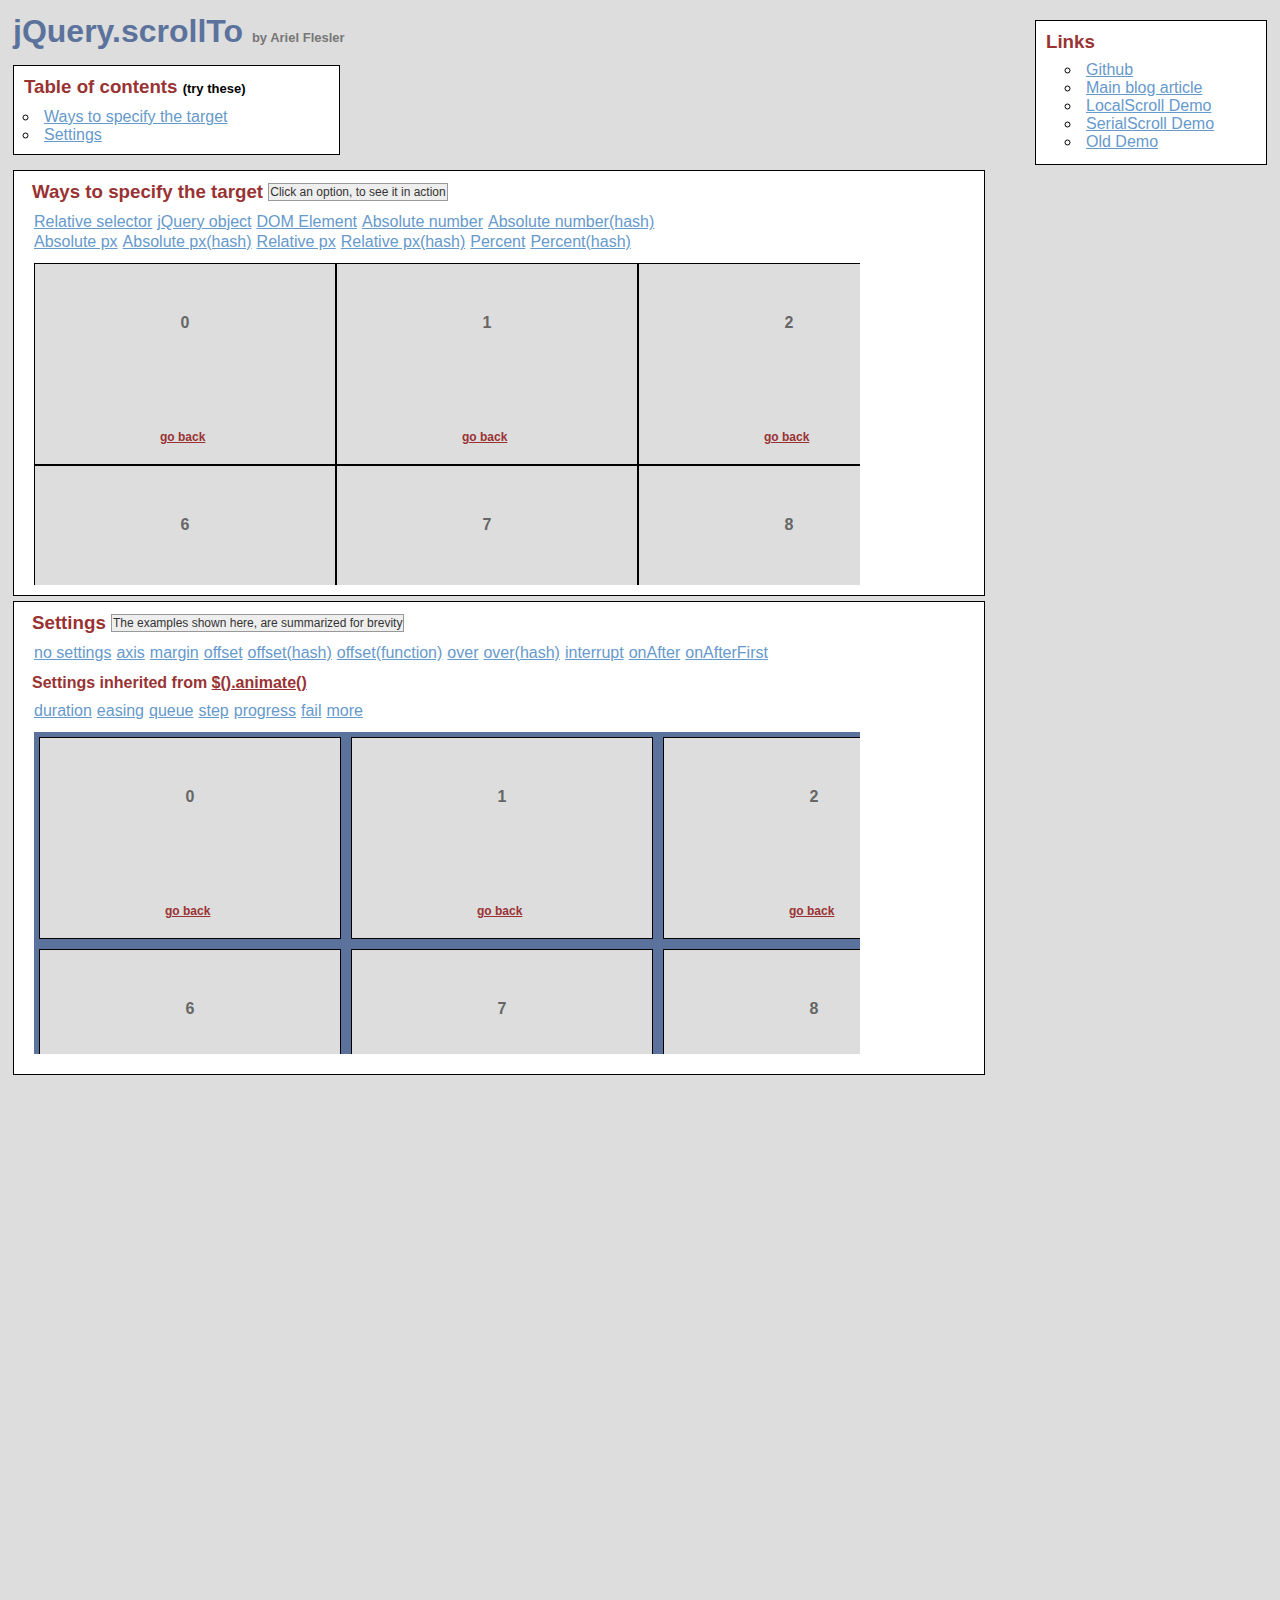
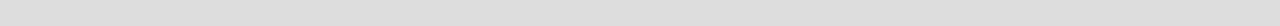
<file: assets/plugins/jquery-scrollTo/demo/index.html>
<!DOCTYPE html PUBLIC "-//W3C//DTD XHTML 1.0 Transitional//EN" "http://www.w3.org/TR/xhtml1/DTD/xhtml1-transitional.dtd">
<html xmlns="http://www.w3.org/1999/xhtml">
<head>
	<meta http-equiv="Content-Type" content="text/html; charset=iso-8859-1" />
	<title>jQuery.scrollTo</title>
	<meta name="keywords" content="javascript, jquery, plugins, scroll, scrollTo, smooth, animation, to, effect, ariel, flesler, window, overflow, element, navigation, customizable" />
	<meta name="description" content="Demo of jQuery.scrollTo. Lightweight, cross-browser and highly customizable animated scrolling with jQuery, made by Ariel Flesler." />
	<meta name="robots" content="index,follow" />
	<link type="text/css" rel="stylesheet" href="css/style.css" />
	<script type="text/javascript" src="https://ajax.googleapis.com/ajax/libs/jquery/1.8.0/jquery.min.js"></script>
	<script type="text/javascript" src="../jquery.scrollTo.min.js"></script>
	<script type="text/javascript">
		jQuery(function( $ ){
			/**
			 * Demo binding and preparation, no need to read this part
			 */
				//borrowed from jQuery easing plugin
				//http://gsgd.co.uk/sandbox/jquery.easing.php
				$.easing.elasout = function(x, t, b, c, d) {
					var s=1.70158;var p=0;var a=c;
					if (t==0) return b;  if ((t/=d)==1) return b+c;  if (!p) p=d*.3;
					if (a < Math.abs(c)) { a=c; var s=p/4; }
					else var s = p/(2*Math.PI) * Math.asin (c/a);
					return a*Math.pow(2,-10*t) * Math.sin( (t*d-s)*(2*Math.PI)/p ) + c + b;
				};
				$('a.back').click(function() {
					$(this).parents('div.pane').scrollTo(0, 800, { queue:true });
					$(this).parents('div.section').find('span.message').text( this.title);
					return false;
				});
				//just for the example, to stop the click on the links.
				$('ul.links').click(function(e){
					var link = e.target;
					if (link.target === '_blank') {
						return;
					}
					e.preventDefault();
					link.blur();
					if (link.title) {
						$(this).parent().find('span.message').text(link.title);
					}
				});
			
			// This one is important, many browsers don't reset scroll on refreshes
			// Reset all scrollable panes to (0,0)
			$('div.pane').scrollTo(0);
			// Reset the screen to (0,0)
			$.scrollTo(0);
			
			// TOC, shows how to scroll the whole window
			$('#toc a').click(function() {//$.scrollTo works EXACTLY the same way, but scrolls the whole screen
				$.scrollTo(this.hash, 1500, { easing:'elasout' });
				$(this.hash).find('span.message').text(this.title);
				return false;
			});
			
			// Target examples bindings
			var $target = $('#pane-target');
			$('#target-examples a').click(function() {
				$target.stop(true);
			});

			$('#relative-selector').click(function() {
				$target.scrollTo('li:eq(7)', 800);
			});
			$('#jquery-object').click(function() {
				$target.scrollTo($('#pane-target li:eq(14)') , 800);
			});
			$('#dom-element').click(function() {
				$target.scrollTo(document.getElementById('twenty'), 800);
			});
			$('#absolute-number').click(function() {
				$target.scrollTo(150, 800);
			});
			$('#absolute-number-hash').click(function() {
				$target.scrollTo({ top:800, left:700}, 800);
			});
			$('#absolute-px').click(function() {
				$target.scrollTo('520px', 800);
			});
			$('#absolute-px-hash').click(function() {
				$target.scrollTo({top:'110px', left:'290px'}, 800);
			});
			$('#relative-px').click(function() {
				$target.scrollTo('+=100', 500);
			});
			$('#relative-px-hash').click(function() {				
				$target.scrollTo({top:'-=100px', left:'+=100'}, 500);
			});
			$('#percentage-px').click(function() {				
				$target.scrollTo('50%', 800);
			});
			$('#percentage-px-hash').click(function() {				
				$target.scrollTo({top:'50%', left:'20%'}, 800);
			});
			
			// Settings examples bindings, they will all scroll to the same place, with different settings
			var $settings = $('#pane-settings');
			$('#settings-examples a').click(function() {
				// before each animation, reset to (0,0), skip this.
				$settings.stop(true).scrollTo(0);
			});
			
			$('#settings-no').click(function() {
				$settings.scrollTo('li:eq(15)', 1000);
			});
			$('#settings-axis').click(function() {// only scroll horizontally
				$settings.scrollTo('li:eq(15)', 1000, { axis:'x' });
			});
			$('#settings-duration').click(function() {// it's the same as specifying it in the 2nd argument
				$settings.scrollTo('li:eq(15)', { duration: 3000 });
			});
			$('#settings-easing').click(function() {
				$settings.scrollTo('li:eq(15)', 2500, { easing:'elasout' });
			});
			$('#settings-margin').click(function() {//scroll to the "outer" position of the element
				$settings.scrollTo('li:eq(15)', 1000, { margin:true });
			});
			$('#settings-offset').click(function() {//same as { top:-50, left:-50 }
				$settings.scrollTo('li:eq(15)', 1000, { offset:-50 });
			});
			$('#settings-offset-hash').click(function() {
				$settings.scrollTo('li:eq(15)', 1000, { offset:{ top:-5, left:-30 } });
			});
			$('#settings-offset-function').click(function() {
				$settings.scrollTo('li:eq(15)', 1000, {offset: function() { return {top:-30, left:-5}; }});
			});
			$('#settings-over').click(function() {//same as { top:-50, left:-50 }
				$settings.scrollTo('li:eq(15)', 1000, { over:0.5 });
			});
			$('#settings-over-hash').click(function() {
				$settings.scrollTo('li:eq(15)', 1000, { over:{ top:0.2, left:-0.5 } });
			});
			$('#settings-interrupt').click(function() {
				$settings.scrollTo('li:eq(15)', 10000, { interrupt:true });
			});
			$('#settings-queue').click(function() {//in this case, having 'axis' as 'xy' or 'yx' matters.
				$settings.scrollTo('li:eq(15)', 2000, { queue:true });
			});
			$('#settings-onAfter').click(function() {
				$settings.scrollTo('li:eq(15)', 2000, { 
					onAfter:function() {
						$('#settings-message').text('Got there!');
					}
				});
			});
			$('#settings-onAfterFirst').click(function() {//onAfterFirst exists only when queuing
				$settings.scrollTo('li:eq(15)', 1600, { 
					queue:true,
					onAfterFirst:function() {
						$('#settings-message').text('Got there horizontally!');
					},
					onAfter:function() {
						$('#settings-message').text('Got there vertically!');
					}
				});
			});
			$('#settings-step').click(function() {
				$settings.scrollTo('li:eq(15)', 2000, {step:function(now) {
					$('#settings-message').text(now.toFixed(2));
				}});
			});
			$('#settings-progress').click(function() {
				$settings.scrollTo('li:eq(15)', 2000, {progress:function(_, now) {
					$('#settings-message').text(Math.round(now*100) + '%');
				}});
			});
			$('#settings-fail').click(function() {
				$settings.scrollTo('li:eq(15)', 10000, {interrupt:true, fail:function() {
					$('#settings-message').text('Scroll interrupted!');
				}});
			});
		});
	</script>
</head>
<body>
	<h1>jQuery.scrollTo&nbsp;<strong>by Ariel Flesler</strong></h1>
	
	<div id="toc" class="part">
		<h3>Table of contents&nbsp;<strong>(try these)</strong></h3>
		<ul>
			<li><a title="$.scrollTo('#target-examples', 800, {easing:'elasout'});" href="#target-examples">Ways to specify the target</a></li>
			<li><a title="$.scrollTo('#settings-examples', 800, {easing:'elasout'});" href="#settings-examples">Settings</a></li>
		</ul>
	</div>
	
	<div id="links" class="part">
		<h3>Links</h3>
		<ul>
			<li><a target="_blank" href="https://github.com/flesler/jquery.scrollTo">Github</a></li>
			<li><a target="_blank" href="http://flesler.blogspot.com/2007/10/jqueryscrollto.html">Main blog article</a></li>
			<li><a target="_blank" href="http://demos.flesler.com/jquery/localScroll/">LocalScroll Demo</a></li>
			<li><a target="_blank" href="http://demos.flesler.com/jquery/serialScroll/">SerialScroll Demo</a></li>
			<li><a target="_blank" href="index.old.html">Old Demo</a></li>
		</ul>
	</div>
	<div id="target-examples" class="section part">
		<h3>Ways to specify the target&nbsp;<span id="target-message" class="message">Click an option, to see it in action</span></h3>
		<ul class="links">
			<li><a title="$(...).scrollTo('li:eq(7)', 800);" id="relative-selector" href="#">Relative selector</a></li>
			<li><a title="$(...).scrollTo($('div li:eq(14)'), 800);" id="jquery-object" href="#">jQuery object</a></li>
			<li><a title="$(...).scrollTo(document.getElementById('twenty'), 800);" id="dom-element" href="#">DOM Element</a></li>
			<li><a title="$(...).scrollTo(150, 800);" id="absolute-number" href="#">Absolute number</a></li>
			<li><a title="$(...).scrollTo({ top:800, left:700}, 800);" id="absolute-number-hash" href="#">Absolute number(hash)</a></li>
		</ul>
		<ul class="links">
			<li><a title="$(...).scrollTo('520px', 800);" id="absolute-px" href="#">Absolute px</a></li>
			<li><a title="$(...).scrollTo({top:'110px', left:'290px'}, 800);" id="absolute-px-hash" href="#">Absolute px(hash)</a></li>
			<li><a title="$(...).scrollTo('+=100px', 800);" id="relative-px" href="#">Relative px</a></li>
			<li><a title="$(...).scrollTo({top:'-=100px', left:'+=100'}, 800);" id="relative-px-hash" href="#">Relative px(hash)</a></li>
			<li><a title="$(...).scrollTo('50%', 800);" id="percentage-px" href="#">Percent</a></li>
			<li><a title="$(...).scrollTo({top:'50%', left:'20%'}, 800);" id="percentage-px-hash" href="#">Percent(hash)</a></li>
		</ul>
		<div id="pane-target" class="pane">
			<ul class="elements" style="height:1011px; width:1820px;">
				<li><p>0</p><a href="#" title="$(...).scrollTo(0, 800, {queue:true});" class="back">go back</a></li><li><p>1</p><a href="#" title="$(...).scrollTo(0, 800, {queue:true});" class="back">go back</a></li><li><p>2</p><a href="#" title="$(...).scrollTo(0, 800, {queue:true});" class="back">go back</a></li><li><p>3</p><a href="#" title="$(...).scrollTo(0, 800, {queue:true});" class="back">go back</a></li><li><p>4</p><a href="#" title="$(...).scrollTo(0, 800, {queue:true});" class="back">go back</a></li><li><p>5</p><a href="#" title="$(...).scrollTo(0, 800, {queue:true});" class="back">go back</a></li><li><p>6</p><a href="#" title="$(...).scrollTo(0, 800, {queue:true});" class="back">go back</a></li><li><p>7</p><a href="#" title="$(...).scrollTo(0, 800, {queue:true});" class="back">go back</a></li><li><p>8</p><a href="#" title="$(...).scrollTo(0, 800, {queue:true});" class="back">go back</a></li><li><p>9</p><a href="#" title="$(...).scrollTo(0, 800, {queue:true});" class="back">go back</a></li><li><p>10</p><a href="#" title="$(...).scrollTo(0, 800, {queue:true});" class="back">go back</a></li><li><p>11</p><a href="#" title="$(...).scrollTo(0, 800, {queue:true});" class="back">go back</a></li><li><p>12</p><a href="#" title="$(...).scrollTo(0, 800, {queue:true});" class="back">go back</a></li><li><p>13</p><a href="#" title="$(...).scrollTo(0, 800, {queue:true});" class="back">go back</a></li><li><p>14</p><a href="#" title="$(...).scrollTo(0, 800, {queue:true});" class="back">go back</a></li><li><p>15</p><a href="#" title="$(...).scrollTo(0, 800, {queue:true});" class="back">go back</a></li><li><p>16</p><a href="#" title="$(...).scrollTo(0, 800, {queue:true});" class="back">go back</a></li><li><p>17</p><a href="#" title="$(...).scrollTo(0, 800, {queue:true});" class="back">go back</a></li><li><p>18</p><a href="#" title="$(...).scrollTo(0, 800, {queue:true});" class="back">go back</a></li><li><p>19</p><a href="#" title="$(...).scrollTo(0, 800, {queue:true});" class="back">go back</a></li><li id="twenty"><p>20</p><a href="#" title="$(...).scrollTo(0, 800, {queue:true});" class="back">go back</a></li><li><p>21</p><a href="#" title="$(...).scrollTo(0, 800, {queue:true});" class="back">go back</a></li><li><p>22</p><a href="#" title="$(...).scrollTo(0, 800, {queue:true});" class="back">go back</a></li><li><p>23</p><a href="#" title="$(...).scrollTo(0, 800, {queue:true});" class="back">go back</a></li><li><p>24</p><a href="#" title="$(...).scrollTo(0, 800, {queue:true});" class="back">go back</a></li><li><p>25</p><a href="#" title="$(...).scrollTo(0, 800, {queue:true});" class="back">go back</a></li><li><p>26</p><a href="#" title="$(...).scrollTo(0, 800, {queue:true});" class="back">go back</a></li><li><p>27</p><a href="#" title="$(...).scrollTo(0, 800, {queue:true});" class="back">go back</a></li><li><p>28</p><a href="#" title="$(...).scrollTo(0, 800, {queue:true});" class="back">go back</a></li><li><p>29</p><a href="#" title="$(...).scrollTo(0, 800, {queue:true});" class="back">go back</a></li>
			</ul>
		</div>
	</div>
	<div id="settings-examples" class="section part">
		<h3>Settings&nbsp;<span id="settings-message" class="message">The examples shown here, are summarized for brevity</span></h3>
		<ul class="links">
			<li><a title="$(...).scrollTo('li:eq(15)', 1000);" id="settings-no" href="#">no settings</a></li>
			<li><a title="$(...).scrollTo('li:eq(15)', 1000, {axis:'x'});//only scroll on this axis (can be x, y, xy or yx)" id="settings-axis" href="#">axis</a></li>
			<li><a title="$(...).scrollTo('li:eq(15)', 1000, {margin:true});//deduct the margin and border from the final position" id="settings-margin" href="#">margin</a></li>
			<li><a title="$(...).scrollTo('li:eq(15)', 1000, {offset:-50});//add or deduct from the final position" id="settings-offset" href="#">offset</a></li>
			<li><a title="$(...).scrollTo('li:eq(15)', 1000, {offset: {top:-5, left:-30} });" id="settings-offset-hash" href="#">offset(hash)</a></li>
			<li><a title="$(...).scrollTo('li:eq(15)', 1000, {offset: function() { return {top:-30, left:-5}; }});" id="settings-offset-function" href="#">offset(function)</a></li>
			<li><a title="$(...).scrollTo('li:eq(15)', 1000, {over:0.5});//add or deduct a fraction of its height/width" id="settings-over" href="#">over</a></li>
			<li><a title="$(...).scrollTo('li:eq(15)', 1000, {over:{top:0.2, left:-0.5});" id="settings-over-hash" href="#">over(hash)</a></li>
			<li><a title="Scroll manually to interrupt the animation" id="settings-interrupt" href="#">interrupt</a></li>
			<li><a title="$(...).scrollTo('li:eq(15)', 1600, {onAfter:function() { } });//called after the scrolling ends" id="settings-onAfter" href="#">onAfter</a></li>
			<li><a title="$(...).scrollTo('li:eq(15)', 1600, {queue:true, onAfterFirst:function() { } });//called after the first axis scrolled" id="settings-onAfterFirst" href="#">onAfterFirst</a></li>
		</ul>
		<h4>Settings inherited from <a href="http://api.jquery.com/animate/#animate-properties-options" target="_blank">$().animate()</a></h4>
		<ul class="links">
			<li><a title="$(...).scrollTo('li:eq(15)', {duration:3000});//another way of calling the plugin" id="settings-duration" href="#">duration</a></li>
			<li><a title="$(...).scrollTo('li:eq(15)', 2500, {easing:'elasout'});//specify an easing equation" id="settings-easing" href="#">easing</a></li>
			<li><a title="$(...).scrollTo('li:eq(15)', 1600, {queue:true});//scroll one axis, then the other" id="settings-queue" href="#">queue</a></li>
			<li><a title="$(...).scrollTo('li:eq(15)', 2500, {step:function() { }'});//specify a step function" id="settings-step" href="#">step</a></li>
			<li><a title="$(...).scrollTo('li:eq(15)', 2500, {progress:function() { }'});//specify a progress function" id="settings-progress" href="#">progress</a></li>
			<li><a title="Scroll manually to interrupt and trigger the callback" id="settings-fail" href="#">fail</a></li>
			<li><a href="http://api.jquery.com/animate/#animate-properties-options" target="_blank">more</a></li>
		</ul>
		<div id="pane-settings" class="pane">
			<ul class="elements" style="height:1062px;width:1877px;">
				<li><p>0</p><a href="#" title="$(...).scrollTo(0, 800, {queue:true});" class="back">go back</a></li><li><p>1</p><a href="#" title="$(...).scrollTo(0, 800, {queue:true});" class="back">go back</a></li><li><p>2</p><a href="#" title="$(...).scrollTo(0, 800, {queue:true});" class="back">go back</a></li><li><p>3</p><a href="#" title="$(...).scrollTo(0, 800, {queue:true});" class="back">go back</a></li><li><p>4</p><a href="#" title="$(...).scrollTo(0, 800, {queue:true});" class="back">go back</a></li><li><p>5</p><a href="#" title="$(...).scrollTo(0, 800, {queue:true});" class="back">go back</a></li><li><p>6</p><a href="#" title="$(...).scrollTo(0, 800, {queue:true});" class="back">go back</a></li><li><p>7</p><a href="#" title="$(...).scrollTo(0, 800, {queue:true});" class="back">go back</a></li><li><p>8</p><a href="#" title="$(...).scrollTo(0, 800, {queue:true});" class="back">go back</a></li><li><p>9</p><a href="#" title="$(...).scrollTo(0, 800, {queue:true});" class="back">go back</a></li><li><p>10</p><a href="#" title="$(...).scrollTo(0, 800, {queue:true});" class="back">go back</a></li><li><p>11</p><a href="#" title="$(...).scrollTo(0, 800, {queue:true});" class="back">go back</a></li><li><p>12</p><a href="#" title="$(...).scrollTo(0, 800, {queue:true});" class="back">go back</a></li><li><p>13</p><a href="#" title="$(...).scrollTo(0, 800, {queue:true});" class="back">go back</a></li><li><p>14</p><a href="#" title="$(...).scrollTo(0, 800, {queue:true});" class="back">go back</a></li><li><p>15</p><a href="#" title="$(...).scrollTo(0, 800, {queue:true});" class="back">go back</a></li><li><p>16</p><a href="#" title="$(...).scrollTo(0, 800, {queue:true});" class="back">go back</a></li><li><p>17</p><a href="#" title="$(...).scrollTo(0, 800, {queue:true});" class="back">go back</a></li><li><p>18</p><a href="#" title="$(...).scrollTo(0, 800, {queue:true});" class="back">go back</a></li><li><p>19</p><a href="#" title="$(...).scrollTo(0, 800, {queue:true});" class="back">go back</a></li><li><p>20</p><a href="#" title="$(...).scrollTo(0, 800, {queue:true});" class="back">go back</a></li><li><p>21</p><a href="#" title="$(...).scrollTo(0, 800, {queue:true});" class="back">go back</a></li><li><p>22</p><a href="#" title="$(...).scrollTo(0, 800, {queue:true});" class="back">go back</a></li><li><p>23</p><a href="#" title="$(...).scrollTo(0, 800, {queue:true});" class="back">go back</a></li><li><p>24</p><a href="#" title="$(...).scrollTo(0, 800, {queue:true});" class="back">go back</a></li><li><p>25</p><a href="#" title="$(...).scrollTo(0, 800, {queue:true});" class="back">go back</a></li><li><p>26</p><a href="#" title="$(...).scrollTo(0, 800, {queue:true});" class="back">go back</a></li><li><p>27</p><a href="#" title="$(...).scrollTo(0, 800, {queue:true});" class="back">go back</a></li><li><p>28</p><a href="#" title="$(...).scrollTo(0, 800, {queue:true});" class="back">go back</a></li><li><p>29</p><a href="#" title="$(...).scrollTo(0, 800, {queue:true});" class="back">go back</a></li>
			</ul>
		</div>
	</div>
</body>
</html>
</file>
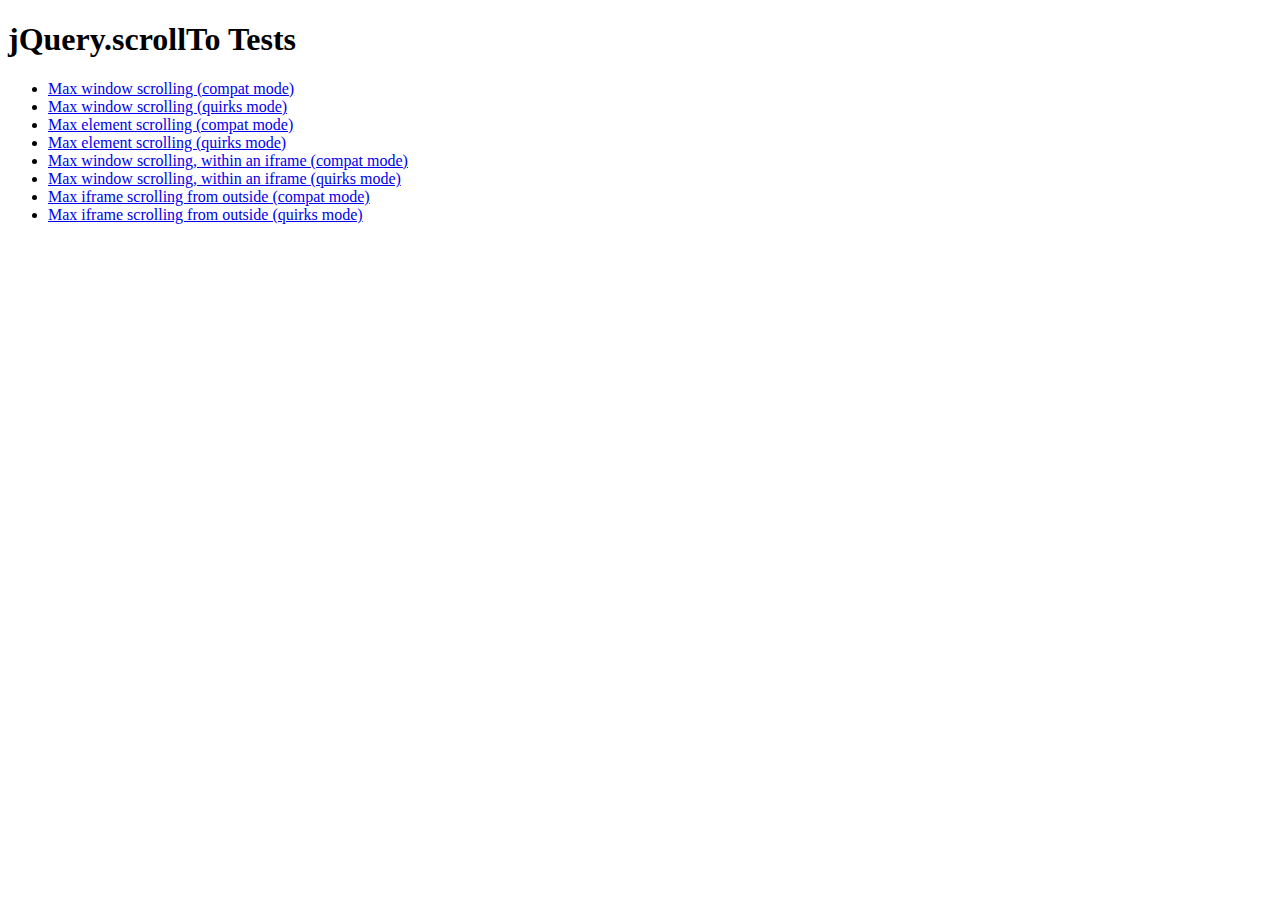
<file: assets/plugins/jquery-scrollTo/tests/index.html>
<!DOCTYPE html PUBLIC "-//W3C//DTD XHTML 1.0 Transitional//EN" "http://www.w3.org/TR/xhtml1/DTD/xhtml1-transitional.dtd">
<html xmlns="http://www.w3.org/1999/xhtml">
<head>
	<meta http-equiv="Content-Type" content="text/html; charset=iso-8859-1" />
	<title>jQuery.scrollTo Tests</title>
	<meta name="keywords" content="javascript, jquery, plugins, scroll, scrollTo, smooth, animation, to, effect, ariel, flesler, window, overflow, element, navigation, customizable" />
	<meta name="description" content="Tests for jQuery ScrollTo. Made by Ariel Flesler." />
	<meta name="robots" content="index,follow" />
</head>
<body>
	<h1>jQuery.scrollTo Tests</h1>
	
	<ul>
		<li><a href="WinMaxY-compat.html">Max window scrolling (compat mode)</a></li>
		<li><a href="WinMaxY-quirks.html">Max window scrolling (quirks mode)</a></li>
		<li><a href="ElemMaxY-compat.html">Max element scrolling (compat mode)</a></li>
		<li><a href="ElemMaxY-quirks.html">Max element scrolling (quirks mode)</a></li>
		<li><a href="WinMaxY-with-iframe-compat.html">Max window scrolling, within an iframe (compat mode)</a></li>
		<li><a href="WinMaxY-with-iframe-quirks.html">Max window scrolling, within an iframe (quirks mode)</a></li>
		<li><a href="WinMaxY-to-iframe-compat.html">Max iframe scrolling from outside (compat mode)</a></li>
		<li><a href="WinMaxY-to-iframe-quirks.html">Max iframe scrolling from outside (quirks mode)</a></li>
	</ul>
</body>
</html>
</file>
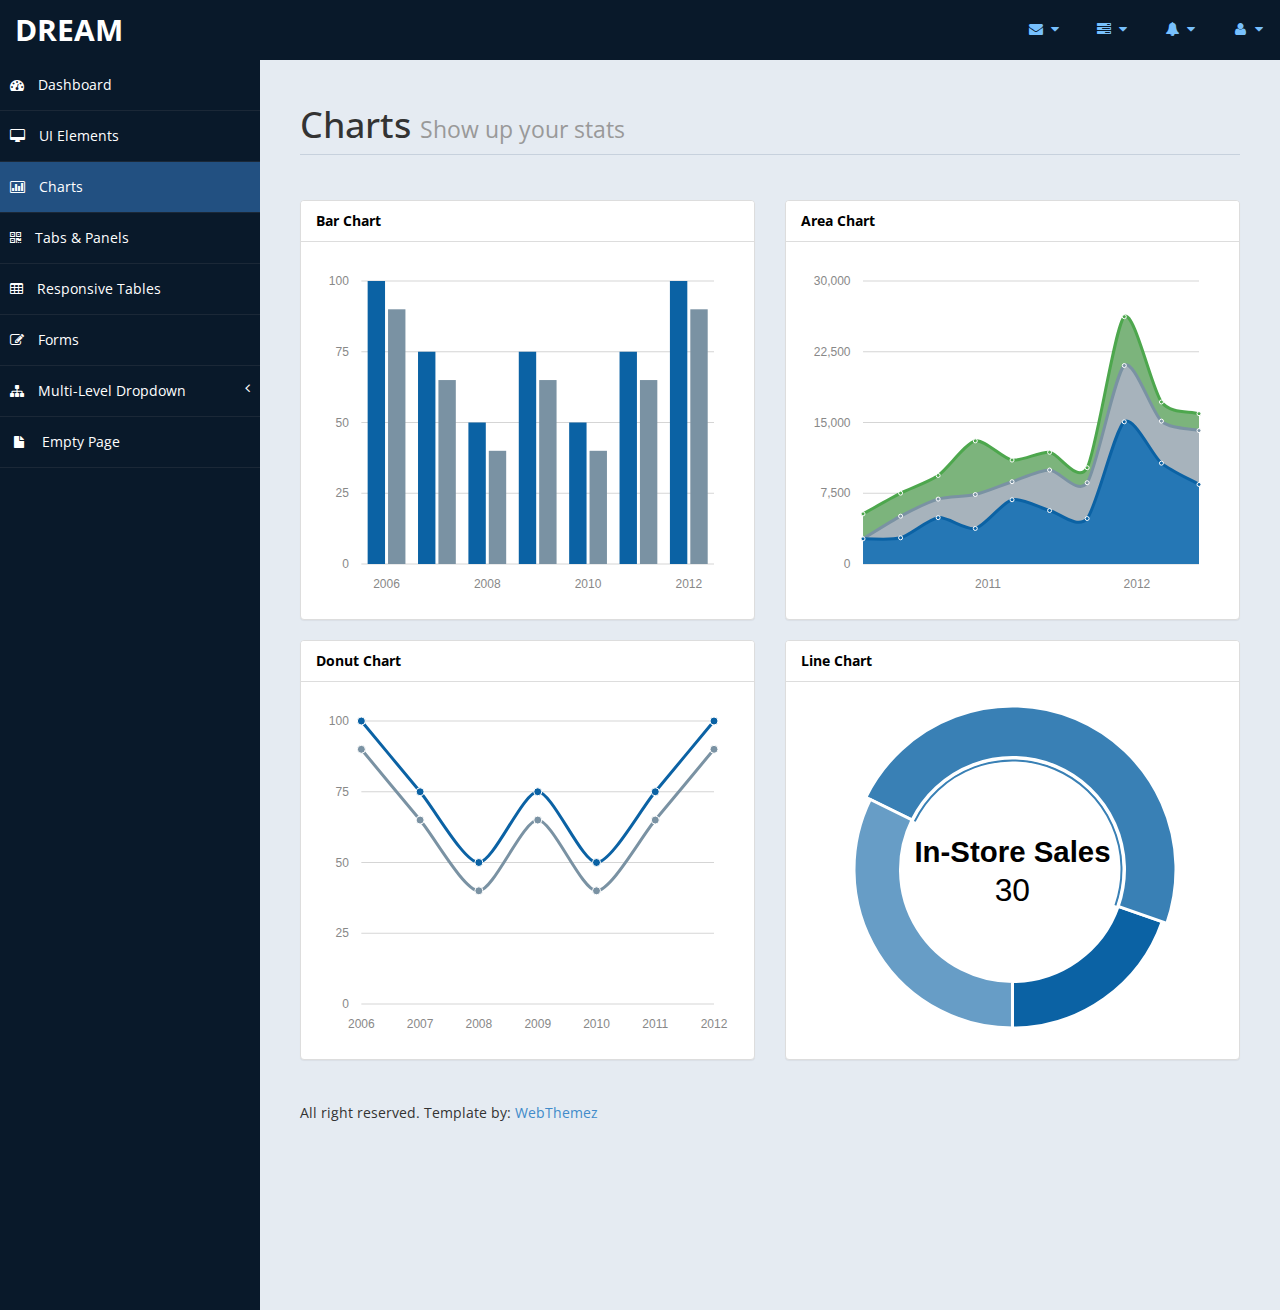
<file: Admin/chart.html>
﻿<!DOCTYPE html>
<html xmlns="http://www.w3.org/1999/xhtml">
<head>
      <meta charset="utf-8" />
    <meta name="viewport" content="width=device-width, initial-scale=1.0" />
    <title>Free Bootstrap Admin Template : Dream</title>
	<!-- Bootstrap Styles-->
    <link href="assets/css/bootstrap.css" rel="stylesheet" />
     <!-- FontAwesome Styles-->
    <link href="assets/css/font-awesome.css" rel="stylesheet" />
     <!-- Morris Chart Styles-->
    <link href="assets/js/morris/morris-0.4.3.min.css" rel="stylesheet" />
        <!-- Custom Styles-->
    <link href="assets/css/custom-styles.css" rel="stylesheet" />
     <!-- Google Fonts-->
   <link href='http://fonts.googleapis.com/css?family=Open+Sans' rel='stylesheet' type='text/css' />
</head>
<body>
    <div id="wrapper">
        <nav class="navbar navbar-default top-navbar" role="navigation">
            <div class="navbar-header">
                <button type="button" class="navbar-toggle" data-toggle="collapse" data-target=".sidebar-collapse">
                    <span class="sr-only">Toggle navigation</span>
                    <span class="icon-bar"></span>
                    <span class="icon-bar"></span>
                    <span class="icon-bar"></span>
                </button>
                <a class="navbar-brand" href="index.html">Dream</a>
            </div>

            <ul class="nav navbar-top-links navbar-right">
                <li class="dropdown">
                    <a class="dropdown-toggle" data-toggle="dropdown" href="#" aria-expanded="false">
                        <i class="fa fa-envelope fa-fw"></i> <i class="fa fa-caret-down"></i>
                    </a>
                    <ul class="dropdown-menu dropdown-messages">
                        <li>
                            <a href="#">
                                <div>
                                    <strong>John Doe</strong>
                                    <span class="pull-right text-muted">
                                        <em>Today</em>
                                    </span>
                                </div>
                                <div>Lorem Ipsum has been the industry's standard dummy text ever since the 1500s...</div>
                            </a>
                        </li>
                        <li class="divider"></li>
                        <li>
                            <a href="#">
                                <div>
                                    <strong>John Smith</strong>
                                    <span class="pull-right text-muted">
                                        <em>Yesterday</em>
                                    </span>
                                </div>
                                <div>Lorem Ipsum has been the industry's standard dummy text ever since an kwilnw...</div>
                            </a>
                        </li>
                        <li class="divider"></li>
                        <li>
                            <a href="#">
                                <div>
                                    <strong>John Smith</strong>
                                    <span class="pull-right text-muted">
                                        <em>Yesterday</em>
                                    </span>
                                </div>
                                <div>Lorem Ipsum has been the industry's standard dummy text ever since the...</div>
                            </a>
                        </li>
                        <li class="divider"></li>
                        <li>
                            <a class="text-center" href="#">
                                <strong>Read All Messages</strong>
                                <i class="fa fa-angle-right"></i>
                            </a>
                        </li>
                    </ul>
                    <!-- /.dropdown-messages -->
                </li>
                <!-- /.dropdown -->
                <li class="dropdown">
                    <a class="dropdown-toggle" data-toggle="dropdown" href="#" aria-expanded="false">
                        <i class="fa fa-tasks fa-fw"></i> <i class="fa fa-caret-down"></i>
                    </a>
                    <ul class="dropdown-menu dropdown-tasks">
                        <li>
                            <a href="#">
                                <div>
                                    <p>
                                        <strong>Task 1</strong>
                                        <span class="pull-right text-muted">60% Complete</span>
                                    </p>
                                    <div class="progress progress-striped active">
                                        <div class="progress-bar progress-bar-success" role="progressbar" aria-valuenow="60" aria-valuemin="0" aria-valuemax="100" style="width: 60%">
                                            <span class="sr-only">60% Complete (success)</span>
                                        </div>
                                    </div>
                                </div>
                            </a>
                        </li>
                        <li class="divider"></li>
                        <li>
                            <a href="#">
                                <div>
                                    <p>
                                        <strong>Task 2</strong>
                                        <span class="pull-right text-muted">28% Complete</span>
                                    </p>
                                    <div class="progress progress-striped active">
                                        <div class="progress-bar progress-bar-info" role="progressbar" aria-valuenow="28" aria-valuemin="0" aria-valuemax="100" style="width: 28%">
                                            <span class="sr-only">28% Complete</span>
                                        </div>
                                    </div>
                                </div>
                            </a>
                        </li>
                        <li class="divider"></li>
                        <li>
                            <a href="#">
                                <div>
                                    <p>
                                        <strong>Task 3</strong>
                                        <span class="pull-right text-muted">60% Complete</span>
                                    </p>
                                    <div class="progress progress-striped active">
                                        <div class="progress-bar progress-bar-warning" role="progressbar" aria-valuenow="60" aria-valuemin="0" aria-valuemax="100" style="width: 60%">
                                            <span class="sr-only">60% Complete (warning)</span>
                                        </div>
                                    </div>
                                </div>
                            </a>
                        </li>
                        <li class="divider"></li>
                        <li>
                            <a href="#">
                                <div>
                                    <p>
                                        <strong>Task 4</strong>
                                        <span class="pull-right text-muted">85% Complete</span>
                                    </p>
                                    <div class="progress progress-striped active">
                                        <div class="progress-bar progress-bar-danger" role="progressbar" aria-valuenow="85" aria-valuemin="0" aria-valuemax="100" style="width: 85%">
                                            <span class="sr-only">85% Complete (danger)</span>
                                        </div>
                                    </div>
                                </div>
                            </a>
                        </li>
                        <li class="divider"></li>
                        <li>
                            <a class="text-center" href="#">
                                <strong>See All Tasks</strong>
                                <i class="fa fa-angle-right"></i>
                            </a>
                        </li>
                    </ul>
                    <!-- /.dropdown-tasks -->
                </li>
                <!-- /.dropdown -->
                <li class="dropdown">
                    <a class="dropdown-toggle" data-toggle="dropdown" href="#" aria-expanded="false">
                        <i class="fa fa-bell fa-fw"></i> <i class="fa fa-caret-down"></i>
                    </a>
                    <ul class="dropdown-menu dropdown-alerts">
                        <li>
                            <a href="#">
                                <div>
                                    <i class="fa fa-comment fa-fw"></i> New Comment
                                    <span class="pull-right text-muted small">4 min</span>
                                </div>
                            </a>
                        </li>
                        <li class="divider"></li>
                        <li>
                            <a href="#">
                                <div>
                                    <i class="fa fa-twitter fa-fw"></i> 3 New Followers
                                    <span class="pull-right text-muted small">12 min</span>
                                </div>
                            </a>
                        </li>
                        <li class="divider"></li>
                        <li>
                            <a href="#">
                                <div>
                                    <i class="fa fa-envelope fa-fw"></i> Message Sent
                                    <span class="pull-right text-muted small">4 min</span>
                                </div>
                            </a>
                        </li>
                        <li class="divider"></li>
                        <li>
                            <a href="#">
                                <div>
                                    <i class="fa fa-tasks fa-fw"></i> New Task
                                    <span class="pull-right text-muted small">4 min</span>
                                </div>
                            </a>
                        </li>
                        <li class="divider"></li>
                        <li>
                            <a href="#">
                                <div>
                                    <i class="fa fa-upload fa-fw"></i> Server Rebooted
                                    <span class="pull-right text-muted small">4 min</span>
                                </div>
                            </a>
                        </li>
                        <li class="divider"></li>
                        <li>
                            <a class="text-center" href="#">
                                <strong>See All Alerts</strong>
                                <i class="fa fa-angle-right"></i>
                            </a>
                        </li>
                    </ul>
                    <!-- /.dropdown-alerts -->
                </li>
                <!-- /.dropdown -->
                <li class="dropdown">
                    <a class="dropdown-toggle" data-toggle="dropdown" href="#" aria-expanded="false">
                        <i class="fa fa-user fa-fw"></i> <i class="fa fa-caret-down"></i>
                    </a>
                    <ul class="dropdown-menu dropdown-user">
                        <li><a href="#"><i class="fa fa-user fa-fw"></i> User Profile</a>
                        </li>
                        <li><a href="#"><i class="fa fa-gear fa-fw"></i> Settings</a>
                        </li>
                        <li class="divider"></li>
                        <li><a href="#"><i class="fa fa-sign-out fa-fw"></i> Logout</a>
                        </li>
                    </ul>
                    <!-- /.dropdown-user -->
                </li>
                <!-- /.dropdown -->
            </ul>
        </nav>
        <!--/. NAV TOP  -->
        <nav class="navbar-default navbar-side" role="navigation">
            <div class="sidebar-collapse">
                <ul class="nav" id="main-menu">

                    <li>
                        <a href="index.html"><i class="fa fa-dashboard"></i> Dashboard</a>
                    </li>
                    <li>
                        <a href="ui-elements.html"><i class="fa fa-desktop"></i> UI Elements</a>
                    </li>
					<li>
                        <a href="chart.html" class="active-menu"><i class="fa fa-bar-chart-o"></i> Charts</a>
                    </li>
                    <li>
                        <a href="tab-panel.html"><i class="fa fa-qrcode"></i> Tabs & Panels</a>
                    </li>
                    
                    <li>
                        <a href="table.html"><i class="fa fa-table"></i> Responsive Tables</a>
                    </li>
                    <li>
                        <a href="form.html"><i class="fa fa-edit"></i> Forms </a>
                    </li>


                    <li>
                        <a href="#"><i class="fa fa-sitemap"></i> Multi-Level Dropdown<span class="fa arrow"></span></a>
                        <ul class="nav nav-second-level">
                            <li>
                                <a href="#">Second Level Link</a>
                            </li>
                            <li>
                                <a href="#">Second Level Link</a>
                            </li>
                            <li>
                                <a href="#">Second Level Link<span class="fa arrow"></span></a>
                                <ul class="nav nav-third-level">
                                    <li>
                                        <a href="#">Third Level Link</a>
                                    </li>
                                    <li>
                                        <a href="#">Third Level Link</a>
                                    </li>
                                    <li>
                                        <a href="#">Third Level Link</a>
                                    </li>

                                </ul>

                            </li>
                        </ul>
                    </li>
                    <li>
                        <a href="empty.html"><i class="fa fa-fw fa-file"></i> Empty Page</a>
                    </li>
                </ul>

            </div>

        </nav>
        <!-- /. NAV SIDE  -->
        <div id="page-wrapper" >
            <div id="page-inner">
			 <div class="row">
                    <div class="col-md-12">
                        <h1 class="page-header">
                            Charts <small>Show up your stats</small>
                        </h1>
                    </div>
                </div> 
                 <!-- /. ROW  -->
             
                <div class="row"> 
                    
                      
                               <div class="col-md-6 col-sm-12 col-xs-12">                     
                    <div class="panel panel-default">
                        <div class="panel-heading">
                            Bar Chart
                        </div>
                        <div class="panel-body">
                            <div id="morris-bar-chart"></div>
                        </div>
                    </div>            
                </div>
                      <div class="col-md-6 col-sm-12 col-xs-12">                     
                    <div class="panel panel-default">
                        <div class="panel-heading">
                            Area Chart
                        </div>
                        <div class="panel-body">
                            <div id="morris-area-chart"></div>
                        </div>
                    </div>            
                </div> 
                
           </div>
                 <!-- /. ROW  -->
                <div class="row">                     
                      
                               <div class="col-md-6 col-sm-12 col-xs-12">                     
                    <div class="panel panel-default">
                        <div class="panel-heading">
                            Donut Chart
                        </div>
                        <div class="panel-body">
                            <div id="morris-line-chart"></div>
                        </div>
                    </div>            
                </div>
                      <div class="col-md-6 col-sm-12 col-xs-12">                     
                    <div class="panel panel-default">
                        <div class="panel-heading">
                            Line Chart
                        </div>
                        <div class="panel-body">                            
							<div id="morris-donut-chart"></div>
                        </div>
                    </div>            
                </div> 
                
           </div>
                 <!-- /. ROW  -->
				 <footer><p>All right reserved. Template by: <a href="http://webthemez.com">WebThemez</a></p></footer>
				</div>
             <!-- /. PAGE INNER  -->
            </div>
         <!-- /. PAGE WRAPPER  -->
        </div>
     <!-- /. WRAPPER  -->
    <!-- JS Scripts-->
    <!-- jQuery Js -->
    <script src="assets/js/jquery-1.10.2.js"></script>
      <!-- Bootstrap Js -->
    <script src="assets/js/bootstrap.min.js"></script>
    <!-- Metis Menu Js -->
    <script src="assets/js/jquery.metisMenu.js"></script>
     <!-- Morris Chart Js -->
     <script src="assets/js/morris/raphael-2.1.0.min.js"></script>
    <script src="assets/js/morris/morris.js"></script>
      <!-- Custom Js -->
    <script src="assets/js/custom-scripts.js"></script>
    
   
</body>
</html>
</file>
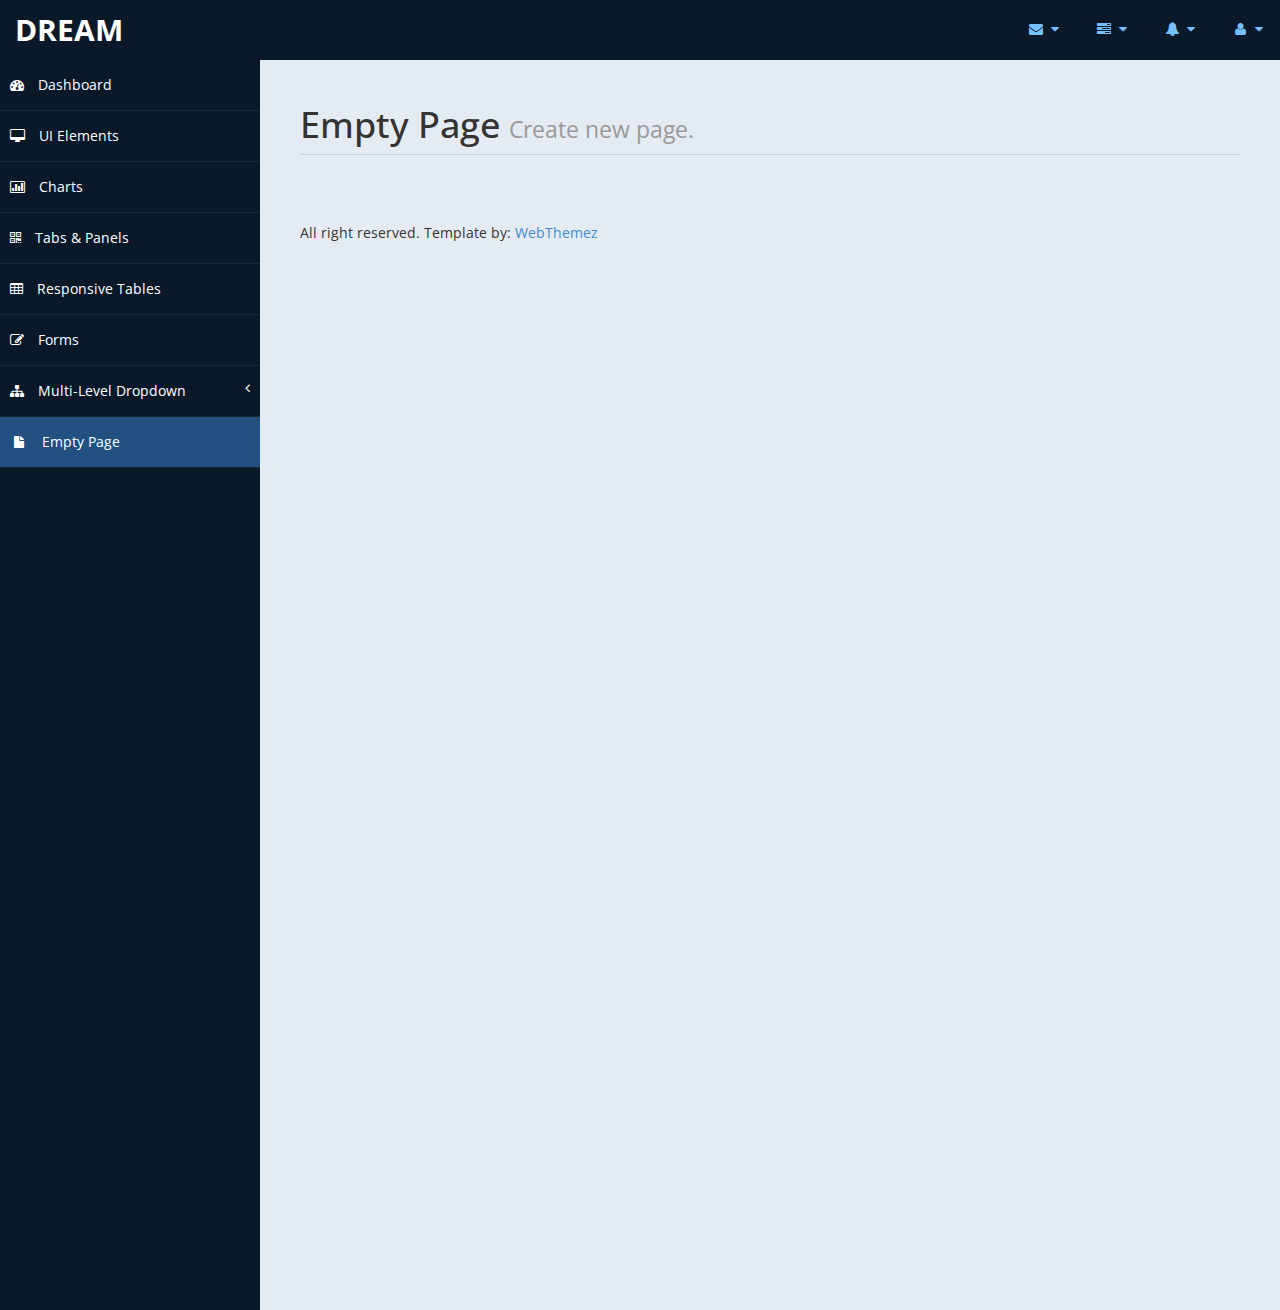
<file: Admin/empty.html>
﻿<!DOCTYPE html>
<html xmlns="http://www.w3.org/1999/xhtml">
<head>
    <meta charset="utf-8" />
    <meta name="viewport" content="width=device-width, initial-scale=1.0" />
    <title>Free Bootstrap Admin Template : Dream</title>
	<!-- Bootstrap Styles-->
    <link href="assets/css/bootstrap.css" rel="stylesheet" />
     <!-- FontAwesome Styles-->
    <link href="assets/css/font-awesome.css" rel="stylesheet" />
        <!-- Custom Styles-->
    <link href="assets/css/custom-styles.css" rel="stylesheet" />
     <!-- Google Fonts-->
   <link href='http://fonts.googleapis.com/css?family=Open+Sans' rel='stylesheet' type='text/css' />
</head>
<body>
    <div id="wrapper">
        <nav class="navbar navbar-default top-navbar" role="navigation">
            <div class="navbar-header">
                <button type="button" class="navbar-toggle" data-toggle="collapse" data-target=".sidebar-collapse">
                    <span class="sr-only">Toggle navigation</span>
                    <span class="icon-bar"></span>
                    <span class="icon-bar"></span>
                    <span class="icon-bar"></span>
                </button>
                <a class="navbar-brand" href="index.html">Dream</a>
            </div>

            <ul class="nav navbar-top-links navbar-right">
                <li class="dropdown">
                    <a class="dropdown-toggle" data-toggle="dropdown" href="#" aria-expanded="false">
                        <i class="fa fa-envelope fa-fw"></i> <i class="fa fa-caret-down"></i>
                    </a>
                    <ul class="dropdown-menu dropdown-messages">
                        <li>
                            <a href="#">
                                <div>
                                    <strong>John Doe</strong>
                                    <span class="pull-right text-muted">
                                        <em>Today</em>
                                    </span>
                                </div>
                                <div>Lorem Ipsum has been the industry's standard dummy text ever since the 1500s...</div>
                            </a>
                        </li>
                        <li class="divider"></li>
                        <li>
                            <a href="#">
                                <div>
                                    <strong>John Smith</strong>
                                    <span class="pull-right text-muted">
                                        <em>Yesterday</em>
                                    </span>
                                </div>
                                <div>Lorem Ipsum has been the industry's standard dummy text ever since an kwilnw...</div>
                            </a>
                        </li>
                        <li class="divider"></li>
                        <li>
                            <a href="#">
                                <div>
                                    <strong>John Smith</strong>
                                    <span class="pull-right text-muted">
                                        <em>Yesterday</em>
                                    </span>
                                </div>
                                <div>Lorem Ipsum has been the industry's standard dummy text ever since the...</div>
                            </a>
                        </li>
                        <li class="divider"></li>
                        <li>
                            <a class="text-center" href="#">
                                <strong>Read All Messages</strong>
                                <i class="fa fa-angle-right"></i>
                            </a>
                        </li>
                    </ul>
                    <!-- /.dropdown-messages -->
                </li>
                <!-- /.dropdown -->
                <li class="dropdown">
                    <a class="dropdown-toggle" data-toggle="dropdown" href="#" aria-expanded="false">
                        <i class="fa fa-tasks fa-fw"></i> <i class="fa fa-caret-down"></i>
                    </a>
                    <ul class="dropdown-menu dropdown-tasks">
                        <li>
                            <a href="#">
                                <div>
                                    <p>
                                        <strong>Task 1</strong>
                                        <span class="pull-right text-muted">60% Complete</span>
                                    </p>
                                    <div class="progress progress-striped active">
                                        <div class="progress-bar progress-bar-success" role="progressbar" aria-valuenow="60" aria-valuemin="0" aria-valuemax="100" style="width: 60%">
                                            <span class="sr-only">60% Complete (success)</span>
                                        </div>
                                    </div>
                                </div>
                            </a>
                        </li>
                        <li class="divider"></li>
                        <li>
                            <a href="#">
                                <div>
                                    <p>
                                        <strong>Task 2</strong>
                                        <span class="pull-right text-muted">28% Complete</span>
                                    </p>
                                    <div class="progress progress-striped active">
                                        <div class="progress-bar progress-bar-info" role="progressbar" aria-valuenow="28" aria-valuemin="0" aria-valuemax="100" style="width: 28%">
                                            <span class="sr-only">28% Complete</span>
                                        </div>
                                    </div>
                                </div>
                            </a>
                        </li>
                        <li class="divider"></li>
                        <li>
                            <a href="#">
                                <div>
                                    <p>
                                        <strong>Task 3</strong>
                                        <span class="pull-right text-muted">60% Complete</span>
                                    </p>
                                    <div class="progress progress-striped active">
                                        <div class="progress-bar progress-bar-warning" role="progressbar" aria-valuenow="60" aria-valuemin="0" aria-valuemax="100" style="width: 60%">
                                            <span class="sr-only">60% Complete (warning)</span>
                                        </div>
                                    </div>
                                </div>
                            </a>
                        </li>
                        <li class="divider"></li>
                        <li>
                            <a href="#">
                                <div>
                                    <p>
                                        <strong>Task 4</strong>
                                        <span class="pull-right text-muted">85% Complete</span>
                                    </p>
                                    <div class="progress progress-striped active">
                                        <div class="progress-bar progress-bar-danger" role="progressbar" aria-valuenow="85" aria-valuemin="0" aria-valuemax="100" style="width: 85%">
                                            <span class="sr-only">85% Complete (danger)</span>
                                        </div>
                                    </div>
                                </div>
                            </a>
                        </li>
                        <li class="divider"></li>
                        <li>
                            <a class="text-center" href="#">
                                <strong>See All Tasks</strong>
                                <i class="fa fa-angle-right"></i>
                            </a>
                        </li>
                    </ul>
                    <!-- /.dropdown-tasks -->
                </li>
                <!-- /.dropdown -->
                <li class="dropdown">
                    <a class="dropdown-toggle" data-toggle="dropdown" href="#" aria-expanded="false">
                        <i class="fa fa-bell fa-fw"></i> <i class="fa fa-caret-down"></i>
                    </a>
                    <ul class="dropdown-menu dropdown-alerts">
                        <li>
                            <a href="#">
                                <div>
                                    <i class="fa fa-comment fa-fw"></i> New Comment
                                    <span class="pull-right text-muted small">4 min</span>
                                </div>
                            </a>
                        </li>
                        <li class="divider"></li>
                        <li>
                            <a href="#">
                                <div>
                                    <i class="fa fa-twitter fa-fw"></i> 3 New Followers
                                    <span class="pull-right text-muted small">12 min</span>
                                </div>
                            </a>
                        </li>
                        <li class="divider"></li>
                        <li>
                            <a href="#">
                                <div>
                                    <i class="fa fa-envelope fa-fw"></i> Message Sent
                                    <span class="pull-right text-muted small">4 min</span>
                                </div>
                            </a>
                        </li>
                        <li class="divider"></li>
                        <li>
                            <a href="#">
                                <div>
                                    <i class="fa fa-tasks fa-fw"></i> New Task
                                    <span class="pull-right text-muted small">4 min</span>
                                </div>
                            </a>
                        </li>
                        <li class="divider"></li>
                        <li>
                            <a href="#">
                                <div>
                                    <i class="fa fa-upload fa-fw"></i> Server Rebooted
                                    <span class="pull-right text-muted small">4 min</span>
                                </div>
                            </a>
                        </li>
                        <li class="divider"></li>
                        <li>
                            <a class="text-center" href="#">
                                <strong>See All Alerts</strong>
                                <i class="fa fa-angle-right"></i>
                            </a>
                        </li>
                    </ul>
                    <!-- /.dropdown-alerts -->
                </li>
                <!-- /.dropdown -->
                <li class="dropdown">
                    <a class="dropdown-toggle" data-toggle="dropdown" href="#" aria-expanded="false">
                        <i class="fa fa-user fa-fw"></i> <i class="fa fa-caret-down"></i>
                    </a>
                    <ul class="dropdown-menu dropdown-user">
                        <li><a href="#"><i class="fa fa-user fa-fw"></i> User Profile</a>
                        </li>
                        <li><a href="#"><i class="fa fa-gear fa-fw"></i> Settings</a>
                        </li>
                        <li class="divider"></li>
                        <li><a href="#"><i class="fa fa-sign-out fa-fw"></i> Logout</a>
                        </li>
                    </ul>
                    <!-- /.dropdown-user -->
                </li>
                <!-- /.dropdown -->
            </ul>
        </nav>
        <!--/. NAV TOP  -->
        <nav class="navbar-default navbar-side" role="navigation">
            <div class="sidebar-collapse">
                <ul class="nav" id="main-menu">

                    <li>
                        <a href="index.html"><i class="fa fa-dashboard"></i> Dashboard</a>
                    </li>
                    <li>
                        <a href="ui-elements.html"><i class="fa fa-desktop"></i> UI Elements</a>
                    </li>
					<li>
                        <a href="chart.html"><i class="fa fa-bar-chart-o"></i> Charts</a>
                    </li>
                    <li>
                        <a href="tab-panel.html"><i class="fa fa-qrcode"></i> Tabs & Panels</a>
                    </li>
                    
                    <li>
                        <a href="table.html"><i class="fa fa-table"></i> Responsive Tables</a>
                    </li>
                    <li>
                        <a href="form.html"><i class="fa fa-edit"></i> Forms </a>
                    </li>


                    <li>
                        <a href="#"><i class="fa fa-sitemap"></i> Multi-Level Dropdown<span class="fa arrow"></span></a>
                        <ul class="nav nav-second-level">
                            <li>
                                <a href="#">Second Level Link</a>
                            </li>
                            <li>
                                <a href="#">Second Level Link</a>
                            </li>
                            <li>
                                <a href="#">Second Level Link<span class="fa arrow"></span></a>
                                <ul class="nav nav-third-level">
                                    <li>
                                        <a href="#">Third Level Link</a>
                                    </li>
                                    <li>
                                        <a href="#">Third Level Link</a>
                                    </li>
                                    <li>
                                        <a href="#">Third Level Link</a>
                                    </li>

                                </ul>

                            </li>
                        </ul>
                    </li>
                    <li>
                        <a class="active-menu" href="empty.html"><i class="fa fa-fw fa-file"></i> Empty Page</a>
                    </li>
                </ul>

            </div>

        </nav>
        <!-- /. NAV SIDE  -->
        <div id="page-wrapper" >
            <div id="page-inner">
			 <div class="row">
                    <div class="col-md-12">
                        <h1 class="page-header">
                            Empty Page <small>Create new page.</small>
                        </h1>
                    </div>
                </div> 
                 <!-- /. ROW  -->
				 <footer><p>All right reserved. Template by: <a href="http://webthemez.com">WebThemez</a></p></footer>
				</div>
             <!-- /. PAGE INNER  -->
            </div>
         <!-- /. PAGE WRAPPER  -->
        </div>
     <!-- /. WRAPPER  -->
    <!-- JS Scripts-->
    <!-- jQuery Js -->
    <script src="assets/js/jquery-1.10.2.js"></script>
      <!-- Bootstrap Js -->
    <script src="assets/js/bootstrap.min.js"></script>
    <!-- Metis Menu Js -->
    <script src="assets/js/jquery.metisMenu.js"></script>
      <!-- Custom Js -->
    <script src="assets/js/custom-scripts.js"></script>
    
   
</body>
</html>
</file>
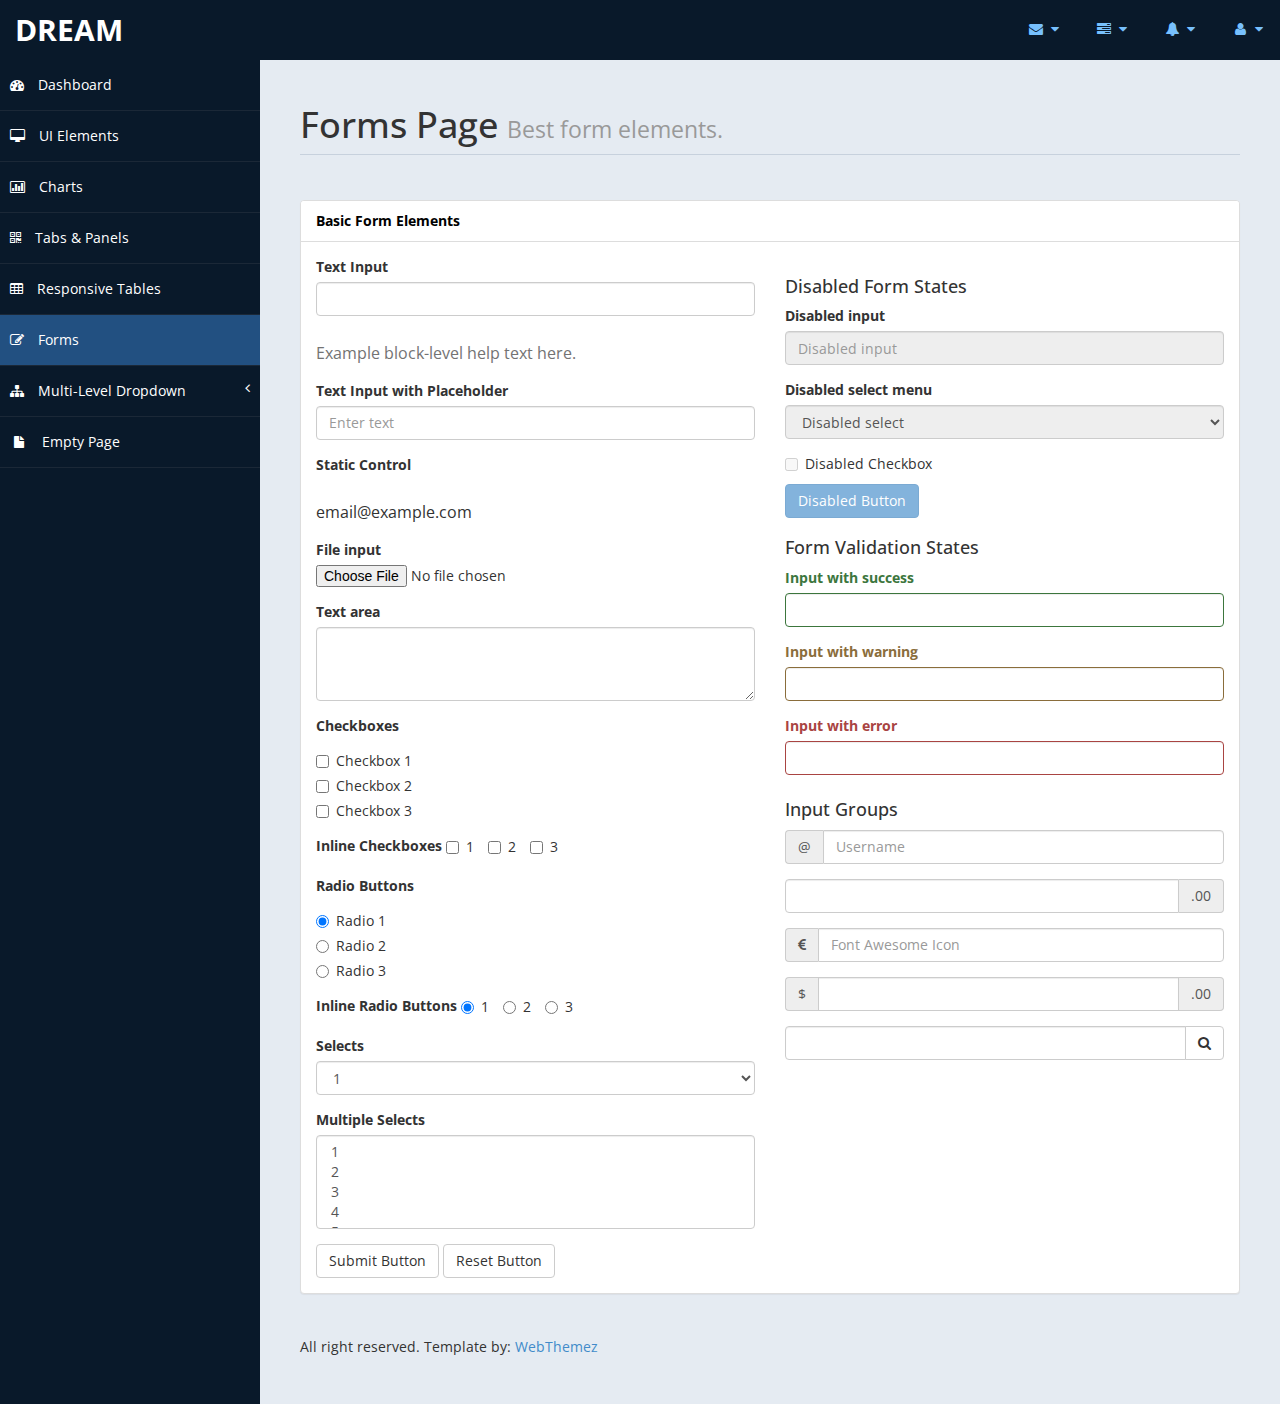
<file: Admin/form.html>
﻿<!DOCTYPE html>
<html xmlns="http://www.w3.org/1999/xhtml">
<head>
     <meta charset="utf-8" />
    <meta name="viewport" content="width=device-width, initial-scale=1.0" />
    <title>Free Bootstrap Admin Template : Dream</title>
	<!-- Bootstrap Styles-->
    <link href="assets/css/bootstrap.css" rel="stylesheet" />
     <!-- FontAwesome Styles-->
    <link href="assets/css/font-awesome.css" rel="stylesheet" />
        <!-- Custom Styles-->
    <link href="assets/css/custom-styles.css" rel="stylesheet" />
     <!-- Google Fonts-->
   <link href='http://fonts.googleapis.com/css?family=Open+Sans' rel='stylesheet' type='text/css' />
</head>
<body>
    <div id="wrapper">
        <nav class="navbar navbar-default top-navbar" role="navigation">
            <div class="navbar-header">
                <button type="button" class="navbar-toggle" data-toggle="collapse" data-target=".sidebar-collapse">
                    <span class="sr-only">Toggle navigation</span>
                    <span class="icon-bar"></span>
                    <span class="icon-bar"></span>
                    <span class="icon-bar"></span>
                </button>
                <a class="navbar-brand" href="index.html">Dream</a>
            </div>

            <ul class="nav navbar-top-links navbar-right">
                <li class="dropdown">
                    <a class="dropdown-toggle" data-toggle="dropdown" href="#" aria-expanded="false">
                        <i class="fa fa-envelope fa-fw"></i> <i class="fa fa-caret-down"></i>
                    </a>
                    <ul class="dropdown-menu dropdown-messages">
                        <li>
                            <a href="#">
                                <div>
                                    <strong>John Doe</strong>
                                    <span class="pull-right text-muted">
                                        <em>Today</em>
                                    </span>
                                </div>
                                <div>Lorem Ipsum has been the industry's standard dummy text ever since the 1500s...</div>
                            </a>
                        </li>
                        <li class="divider"></li>
                        <li>
                            <a href="#">
                                <div>
                                    <strong>John Smith</strong>
                                    <span class="pull-right text-muted">
                                        <em>Yesterday</em>
                                    </span>
                                </div>
                                <div>Lorem Ipsum has been the industry's standard dummy text ever since an kwilnw...</div>
                            </a>
                        </li>
                        <li class="divider"></li>
                        <li>
                            <a href="#">
                                <div>
                                    <strong>John Smith</strong>
                                    <span class="pull-right text-muted">
                                        <em>Yesterday</em>
                                    </span>
                                </div>
                                <div>Lorem Ipsum has been the industry's standard dummy text ever since the...</div>
                            </a>
                        </li>
                        <li class="divider"></li>
                        <li>
                            <a class="text-center" href="#">
                                <strong>Read All Messages</strong>
                                <i class="fa fa-angle-right"></i>
                            </a>
                        </li>
                    </ul>
                    <!-- /.dropdown-messages -->
                </li>
                <!-- /.dropdown -->
                <li class="dropdown">
                    <a class="dropdown-toggle" data-toggle="dropdown" href="#" aria-expanded="false">
                        <i class="fa fa-tasks fa-fw"></i> <i class="fa fa-caret-down"></i>
                    </a>
                    <ul class="dropdown-menu dropdown-tasks">
                        <li>
                            <a href="#">
                                <div>
                                    <p>
                                        <strong>Task 1</strong>
                                        <span class="pull-right text-muted">60% Complete</span>
                                    </p>
                                    <div class="progress progress-striped active">
                                        <div class="progress-bar progress-bar-success" role="progressbar" aria-valuenow="60" aria-valuemin="0" aria-valuemax="100" style="width: 60%">
                                            <span class="sr-only">60% Complete (success)</span>
                                        </div>
                                    </div>
                                </div>
                            </a>
                        </li>
                        <li class="divider"></li>
                        <li>
                            <a href="#">
                                <div>
                                    <p>
                                        <strong>Task 2</strong>
                                        <span class="pull-right text-muted">28% Complete</span>
                                    </p>
                                    <div class="progress progress-striped active">
                                        <div class="progress-bar progress-bar-info" role="progressbar" aria-valuenow="28" aria-valuemin="0" aria-valuemax="100" style="width: 28%">
                                            <span class="sr-only">28% Complete</span>
                                        </div>
                                    </div>
                                </div>
                            </a>
                        </li>
                        <li class="divider"></li>
                        <li>
                            <a href="#">
                                <div>
                                    <p>
                                        <strong>Task 3</strong>
                                        <span class="pull-right text-muted">60% Complete</span>
                                    </p>
                                    <div class="progress progress-striped active">
                                        <div class="progress-bar progress-bar-warning" role="progressbar" aria-valuenow="60" aria-valuemin="0" aria-valuemax="100" style="width: 60%">
                                            <span class="sr-only">60% Complete (warning)</span>
                                        </div>
                                    </div>
                                </div>
                            </a>
                        </li>
                        <li class="divider"></li>
                        <li>
                            <a href="#">
                                <div>
                                    <p>
                                        <strong>Task 4</strong>
                                        <span class="pull-right text-muted">85% Complete</span>
                                    </p>
                                    <div class="progress progress-striped active">
                                        <div class="progress-bar progress-bar-danger" role="progressbar" aria-valuenow="85" aria-valuemin="0" aria-valuemax="100" style="width: 85%">
                                            <span class="sr-only">85% Complete (danger)</span>
                                        </div>
                                    </div>
                                </div>
                            </a>
                        </li>
                        <li class="divider"></li>
                        <li>
                            <a class="text-center" href="#">
                                <strong>See All Tasks</strong>
                                <i class="fa fa-angle-right"></i>
                            </a>
                        </li>
                    </ul>
                    <!-- /.dropdown-tasks -->
                </li>
                <!-- /.dropdown -->
                <li class="dropdown">
                    <a class="dropdown-toggle" data-toggle="dropdown" href="#" aria-expanded="false">
                        <i class="fa fa-bell fa-fw"></i> <i class="fa fa-caret-down"></i>
                    </a>
                    <ul class="dropdown-menu dropdown-alerts">
                        <li>
                            <a href="#">
                                <div>
                                    <i class="fa fa-comment fa-fw"></i> New Comment
                                    <span class="pull-right text-muted small">4 min</span>
                                </div>
                            </a>
                        </li>
                        <li class="divider"></li>
                        <li>
                            <a href="#">
                                <div>
                                    <i class="fa fa-twitter fa-fw"></i> 3 New Followers
                                    <span class="pull-right text-muted small">12 min</span>
                                </div>
                            </a>
                        </li>
                        <li class="divider"></li>
                        <li>
                            <a href="#">
                                <div>
                                    <i class="fa fa-envelope fa-fw"></i> Message Sent
                                    <span class="pull-right text-muted small">4 min</span>
                                </div>
                            </a>
                        </li>
                        <li class="divider"></li>
                        <li>
                            <a href="#">
                                <div>
                                    <i class="fa fa-tasks fa-fw"></i> New Task
                                    <span class="pull-right text-muted small">4 min</span>
                                </div>
                            </a>
                        </li>
                        <li class="divider"></li>
                        <li>
                            <a href="#">
                                <div>
                                    <i class="fa fa-upload fa-fw"></i> Server Rebooted
                                    <span class="pull-right text-muted small">4 min</span>
                                </div>
                            </a>
                        </li>
                        <li class="divider"></li>
                        <li>
                            <a class="text-center" href="#">
                                <strong>See All Alerts</strong>
                                <i class="fa fa-angle-right"></i>
                            </a>
                        </li>
                    </ul>
                    <!-- /.dropdown-alerts -->
                </li>
                <!-- /.dropdown -->
                <li class="dropdown">
                    <a class="dropdown-toggle" data-toggle="dropdown" href="#" aria-expanded="false">
                        <i class="fa fa-user fa-fw"></i> <i class="fa fa-caret-down"></i>
                    </a>
                    <ul class="dropdown-menu dropdown-user">
                        <li><a href="#"><i class="fa fa-user fa-fw"></i> User Profile</a>
                        </li>
                        <li><a href="#"><i class="fa fa-gear fa-fw"></i> Settings</a>
                        </li>
                        <li class="divider"></li>
                        <li><a href="#"><i class="fa fa-sign-out fa-fw"></i> Logout</a>
                        </li>
                    </ul>
                    <!-- /.dropdown-user -->
                </li>
                <!-- /.dropdown -->
            </ul>
        </nav>
		
        <!--/. NAV TOP  -->
        <nav class="navbar-default navbar-side" role="navigation">
            <div class="sidebar-collapse">
                <ul class="nav" id="main-menu">

                    <li>
                        <a href="index.html"><i class="fa fa-dashboard"></i> Dashboard</a>
                    </li>
                    <li>
                        <a href="ui-elements.html"><i class="fa fa-desktop"></i> UI Elements</a>
                    </li>
					<li>
                        <a href="chart.html"><i class="fa fa-bar-chart-o"></i> Charts</a>
                    </li>
                    <li>
                        <a href="tab-panel.html"><i class="fa fa-qrcode"></i> Tabs & Panels</a>
                    </li>
                    
                    <li>
                        <a href="table.html"><i class="fa fa-table"></i> Responsive Tables</a>
                    </li>
                    <li>
                        <a href="form.html" class="active-menu"><i class="fa fa-edit"></i> Forms </a>
                    </li>


                    <li>
                        <a href="#"><i class="fa fa-sitemap"></i> Multi-Level Dropdown<span class="fa arrow"></span></a>
                        <ul class="nav nav-second-level">
                            <li>
                                <a href="#">Second Level Link</a>
                            </li>
                            <li>
                                <a href="#">Second Level Link</a>
                            </li>
                            <li>
                                <a href="#">Second Level Link<span class="fa arrow"></span></a>
                                <ul class="nav nav-third-level">
                                    <li>
                                        <a href="#">Third Level Link</a>
                                    </li>
                                    <li>
                                        <a href="#">Third Level Link</a>
                                    </li>
                                    <li>
                                        <a href="#">Third Level Link</a>
                                    </li>

                                </ul>

                            </li>
                        </ul>
                    </li>
                    <li>
                        <a href="empty.html"><i class="fa fa-fw fa-file"></i> Empty Page</a>
                    </li>
                </ul>

            </div>

        </nav>
        <!-- /. NAV SIDE  -->
        <div id="page-wrapper" >
            <div id="page-inner">
			 <div class="row">
                    <div class="col-md-12">
                        <h1 class="page-header">
                            Forms Page <small>Best form elements.</small>
                        </h1>
                    </div>
                </div> 
                 <!-- /. ROW  -->
              <div class="row">
                <div class="col-lg-12">
                    <div class="panel panel-default">
                        <div class="panel-heading">
                            Basic Form Elements
                        </div>
                        <div class="panel-body">
                            <div class="row">
                                <div class="col-lg-6">
                                    <form role="form">
                                        <div class="form-group">
                                            <label>Text Input</label>
                                            <input class="form-control">
                                            <p class="help-block">Example block-level help text here.</p>
                                        </div>
                                        <div class="form-group">
                                            <label>Text Input with Placeholder</label>
                                            <input class="form-control" placeholder="Enter text">
                                        </div>
                                        <div class="form-group">
                                            <label>Static Control</label>
                                            <p class="form-control-static">email@example.com</p>
                                        </div>
                                        <div class="form-group">
                                            <label>File input</label>
                                            <input type="file">
                                        </div>
                                        <div class="form-group">
                                            <label>Text area</label>
                                            <textarea class="form-control" rows="3"></textarea>
                                        </div>
                                        <div class="form-group">
                                            <label>Checkboxes</label>
                                            <div class="checkbox">
                                                <label>
                                                    <input type="checkbox" value="">Checkbox 1
                                                </label>
                                            </div>
                                            <div class="checkbox">
                                                <label>
                                                    <input type="checkbox" value="">Checkbox 2
                                                </label>
                                            </div>
                                            <div class="checkbox">
                                                <label>
                                                    <input type="checkbox" value="">Checkbox 3
                                                </label>
                                            </div>
                                        </div>
                                        <div class="form-group">
                                            <label>Inline Checkboxes</label>
                                            <label class="checkbox-inline">
                                                <input type="checkbox">1
                                            </label>
                                            <label class="checkbox-inline">
                                                <input type="checkbox">2
                                            </label>
                                            <label class="checkbox-inline">
                                                <input type="checkbox">3
                                            </label>
                                        </div>
                                        <div class="form-group">
                                            <label>Radio Buttons</label>
                                            <div class="radio">
                                                <label>
                                                    <input type="radio" name="optionsRadios" id="optionsRadios1" value="option1" checked="">Radio 1
                                                </label>
                                            </div>
                                            <div class="radio">
                                                <label>
                                                    <input type="radio" name="optionsRadios" id="optionsRadios2" value="option2">Radio 2
                                                </label>
                                            </div>
                                            <div class="radio">
                                                <label>
                                                    <input type="radio" name="optionsRadios" id="optionsRadios3" value="option3">Radio 3
                                                </label>
                                            </div>
                                        </div>
                                        <div class="form-group">
                                            <label>Inline Radio Buttons</label>
                                            <label class="radio-inline">
                                                <input type="radio" name="optionsRadiosInline" id="optionsRadiosInline1" value="option1" checked="">1
                                            </label>
                                            <label class="radio-inline">
                                                <input type="radio" name="optionsRadiosInline" id="optionsRadiosInline2" value="option2">2
                                            </label>
                                            <label class="radio-inline">
                                                <input type="radio" name="optionsRadiosInline" id="optionsRadiosInline3" value="option3">3
                                            </label>
                                        </div>
                                        <div class="form-group">
                                            <label>Selects</label>
                                            <select class="form-control">
                                                <option>1</option>
                                                <option>2</option>
                                                <option>3</option>
                                                <option>4</option>
                                                <option>5</option>
                                            </select>
                                        </div>
                                        <div class="form-group">
                                            <label>Multiple Selects</label>
                                            <select multiple="" class="form-control">
                                                <option>1</option>
                                                <option>2</option>
                                                <option>3</option>
                                                <option>4</option>
                                                <option>5</option>
                                            </select>
                                        </div>
                                        <button type="submit" class="btn btn-default">Submit Button</button>
                                        <button type="reset" class="btn btn-default">Reset Button</button>
                                    </form>
                                </div>
                                <!-- /.col-lg-6 (nested) -->
                                <div class="col-lg-6">
                                    <h4>Disabled Form States</h4>
                                    <form role="form">
                                        <fieldset disabled="">
                                            <div class="form-group">
                                                <label for="disabledSelect">Disabled input</label>
                                                <input class="form-control" id="disabledInput" type="text" placeholder="Disabled input" disabled="">
                                            </div>
                                            <div class="form-group">
                                                <label for="disabledSelect">Disabled select menu</label>
                                                <select id="disabledSelect" class="form-control">
                                                    <option>Disabled select</option>
                                                </select>
                                            </div>
                                            <div class="checkbox">
                                                <label>
                                                    <input type="checkbox">Disabled Checkbox
                                                </label>
                                            </div>
                                            <button type="submit" class="btn btn-primary">Disabled Button</button>
                                        </fieldset>
                                    </form>
                                    <h4>Form Validation States</h4>
                                    <form role="form">
                                        <div class="form-group has-success">
                                            <label class="control-label" for="inputSuccess">Input with success</label>
                                            <input type="text" class="form-control" id="inputSuccess">
                                        </div>
                                        <div class="form-group has-warning">
                                            <label class="control-label" for="inputWarning">Input with warning</label>
                                            <input type="text" class="form-control" id="inputWarning">
                                        </div>
                                        <div class="form-group has-error">
                                            <label class="control-label" for="inputError">Input with error</label>
                                            <input type="text" class="form-control" id="inputError">
                                        </div>
                                    </form>
                                    <h4>Input Groups</h4>
                                    <form role="form">
                                        <div class="form-group input-group">
                                            <span class="input-group-addon">@</span>
                                            <input type="text" class="form-control" placeholder="Username">
                                        </div>
                                        <div class="form-group input-group">
                                            <input type="text" class="form-control">
                                            <span class="input-group-addon">.00</span>
                                        </div>
                                        <div class="form-group input-group">
                                            <span class="input-group-addon"><i class="fa fa-eur"></i>
                                            </span>
                                            <input type="text" class="form-control" placeholder="Font Awesome Icon">
                                        </div>
                                        <div class="form-group input-group">
                                            <span class="input-group-addon">$</span>
                                            <input type="text" class="form-control">
                                            <span class="input-group-addon">.00</span>
                                        </div>
                                        <div class="form-group input-group">
                                            <input type="text" class="form-control">
                                            <span class="input-group-btn">
                                                <button class="btn btn-default" type="button"><i class="fa fa-search"></i>
                                                </button>
                                            </span>
                                        </div>
                                    </form>
                                </div>
                                <!-- /.col-lg-6 (nested) -->
                            </div>
                            <!-- /.row (nested) -->
                        </div>
                        <!-- /.panel-body -->
                    </div>
                    <!-- /.panel -->
                </div>
                <!-- /.col-lg-12 -->
            </div>
			<footer><p>All right reserved. Template by: <a href="http://webthemez.com">WebThemez</a></p></footer>
			</div>
             <!-- /. PAGE INNER  -->
            </div>
         <!-- /. PAGE WRAPPER  -->
        </div>
     <!-- /. WRAPPER  -->
    <!-- JS Scripts-->
    <!-- jQuery Js -->
    <script src="assets/js/jquery-1.10.2.js"></script>
      <!-- Bootstrap Js -->
    <script src="assets/js/bootstrap.min.js"></script>
    <!-- Metis Menu Js -->
    <script src="assets/js/jquery.metisMenu.js"></script>
      <!-- Custom Js -->
    <script src="assets/js/custom-scripts.js"></script>
    
   
</body>
</html>
</file>
<file: assets/plugins/jquery-scrollTo/demo/css/style.css>
body{
	padding:5px;
	height:1600px;
	font-family: Verdana, sans-serif;
	background-color: #DDD;
}
ul,li,h1,h2,h3,h4,p{
	list-style:none;
	padding:0;
	margin:0;
}
.part{
	border:1px solid black;
	background-color:white;
}
	.part h3,
	.part h4,
	.part h4 a {
		color:#933;
	}
#toc{
	display:block;
	padding:10px;
	position:relative;
	margin:15px 0;
	float:left;
	width:305px;
}
	#toc h3{
		padding-bottom:10px;
	}
	#toc h3 strong{
		font-size:13px;
		color:black;
	}
#links{
	border:1px solid black;
	width:210px;
	padding:10px;
	float:right;
	margin-top:-30px;
}
	#links h3{
		color:#933;
	}
	#links ul{
		padding: 8px 0 3px 20px;
	}
	#links li{
		list-style-type:circle;
	}
	#links a{
		color:#69C;
	}
	
	#toc li, #links li{
		list-style-type:circle;
		padding-left:5px;
		margin-left:15px;
	}
		#toc a{
			color:#69C;
		}
.section{
	border:1px black solid;
	width:950px;
	padding:10px;
	margin: 5px 0;
	position:relative;
	clear:both;
}
	.section h3{
		margin-bottom:10px;
		margin-left: 8px;
	}
	.section h4{
		margin:10px 0 10px 8px;
	}
	.section li{
		float:left;
	}
	.pane{
		overflow:auto;
		clear:left;
		margin: 10px 0 0 10px;
		position:relative;
		width:826px;
		height:322px;
	}
ul.elements{
	background-color:#5B739C;
}
	ul.elements li{
		width:200px;
		height:100px;
		font-weight:bolder;
		border:1px black solid;
		text-align:center;
		padding:50px;
		position:relative;
		background-color:#DDD;
	}
		ul.elements li a{
			bottom:20px;
			color:#933;
			font-size:12px;
			left:125px;
			position:absolute;
		}
		ul.elements li p{
			color:#666;
		}
	#pane-settings ul.elements li{
		margin:5px;
	}
	#pane-settings{
		margin-bottom:10px;
	}
ul.links{
	height:20px;
	overflow:hidden;
	padding-left: 5px;
}
	ul.links a{
		color:#69C;
		margin:0 0 0 5px;
	}
.clear{
	clear:left;
}
h3 span{
	position:absolute;			
}
.message{
	background:#EEE;
	border:1px solid #999;
	color:#333;
	font-size:12px;
	font-weight:normal;
	padding:1px;
	margin-top:2px;
}

h1{
	color:#5B739C;
}
h1 strong{
	font-size:13px;
	color:#777;
}
</file>
<file: Admin/assets/css/custom-styles.css>
/*----------------------------------------------
Author : www.webthemez.com
License: Commons Attribution 3.0
http://creativecommons.org/licenses/by/3.0/
------------------------------------------------*/


/*----------------------------------------------
    COMMON  STYLES    
------------------------------------------------*/
body {
    font-family: 'Open Sans', sans-serif;
}

 #wrapper {
    width: 100%;
    background:#09192A;
}

#page-wrapper {
    padding: 15px 15px;
    min-height: 600px;
    background:#E5EBF2;
   
}
#page-inner {
    width:100%;
    margin:10px 20px 10px 0px;
    background-color:transparent;
    padding:10px;
    min-height:1200px;
}

.text-center {
    text-align:center;
}
.no-boder {
    border:1px solid #f3f3f3;
}

h1, .h1, h2, .h2, h3, .h3 {
margin-top: 7px;
margin-bottom: -5px;
}
h2 {
    color: #000;
}
h4 {
    padding-top:10px;
}
.square-btn-adjust {
    border: 0px solid transparent; 
   -webkit-border-radius: 0px;
-moz-border-radius: 0px;
border-radius: 0px;

}
p {
    font-size:16px;
    line-height:25px;
    padding-top:20px;
}

/*----------------------------------------------
   DASHBOARD STYLES    
------------------------------------------------*/
.page-header {
padding-bottom: 9px;
margin: 10px 0 45px;
border-bottom: 1px solid #C7D1DD;
}
.panel-back {
    background-color:#fff;

}
.panel-default > .panel-heading {
color: #000;
background-color: #FFFFFF;
border-color: #ddd;
font-weight:bold;
}
.jumbotron, .well{
background:#fff;
}
   .noti-box {
min-height: 100px;
padding: 20px;
}

    .noti-box .icon-box {
display: block;
float: left;
margin: 0 15px 10px 0;
width: 70px;
height: 70px;
line-height: 75px;
vertical-align: middle;
text-align: center;
font-size: 40px;
}
.text-box p{
    margin: 0 0 3px;
}
.main-text {
    font-size: 25px;
    font-weight:600;
}
.set-icon {
-webkit-border-radius: 50px;
-moz-border-radius: 50px;
border-radius: 50px;

}
    .bg-color-green {
background-color: #fff;
color: #5cb85c;
}
 .bg-color-blue {
background-color: #fff;
color: #4CB1CF
}
  .bg-color-red {
background-color: #fff;
color:#F0433D;
}
  .bg-color-brown {
background-color: #fff;
color:#f0ad4e;
}
.back-footer-green {
background-color: #5cb85c;
color:#fff;
border-top: 0px solid #fff;
}
 .back-footer-red {
background-color: #F0433D;
color:#fff;
border-top: 0px solid #fff;
}
 .back-footer-blue {
background-color: #4CB1CF;
color:#fff;
border-top: 0px solid #fff;
}
 .back-footer-brown {
background-color: #f0ad4e;
color:#fff;
border-top: 0px solid #fff;
}
 .icon-box-right {
display: block;
float: right;
margin: 0 15px 10px 0;
width: 70px;
height: 70px;
line-height: 75px;
vertical-align: middle;
text-align: center;
font-size: 40px;
}

 .main-temp-back {
background: #8702A8;
color: #FFFFFF;
font-size: 16px;
font-weight: 300;
text-align: center;
}
 .main-temp-back .text-temp {
font-size: 40px;
}
.back-dash {
    padding:20px;
    font-size:20px;
    font-weight:500;
  -webkit-border-radius: 0px;
-moz-border-radius: 0px;
border-radius: 0px;
background-color:#2EA7EB;
color:#fff;
}
    .back-dash p {
        padding-top:16px;
        font-size:13px;
        color:#fff;
        line-height:25px;
        text-align:justify;
    }

     .color-bottom-txt {
   color: #000;
font-size: 16px;
line-height: 30px;
}
     /*CHAT PANEL*/
 .chat-panel .panel-body {
height: 450px;
overflow-y: scroll;
}
 .chat-box {
margin: 0;
padding: 0;
list-style: none;
}
 .chat-box li {
margin-bottom: 15px;
padding-bottom: 5px;
border-bottom: 1px dotted #808080;
}
 .chat-box li.left .chat-body {
margin-left: 90px;
}
 .chat-box li .chat-body p {
margin: 0;
color: #8d8888;
}
.chat-img>img {
    margin-left:20px;
}
footer p{
font-size: 14px;
}
/*----------------------------------------------
    MENU STYLES    
------------------------------------------------*/


.user-image {
    margin: 25px auto;
-webkit-border-radius: 10px;
-moz-border-radius: 10px;
border-radius: 10px;
max-height:170px;
max-width:170px;
}
.top-navbar{
margin:0px;
}
.top-navbar .navbar-brand {
color: #fff;
width: 260px;
text-align: left;
height: 60px;
font-size: 30px;
font-weight: 700;
text-transform: uppercase;
line-height: 30px;
}
.top-navbar .nav > li {
position: relative;
display: inline-block;
}
.top-navbar .nav > li > a {
position: relative;
display: block;
padding: 19px 15px;
color: #77C0FD;
}
.top-navbar .nav > li > a:hover, .top-navbar .nav > li > a:focus {
text-decoration: none;
background-color: #225081;
color: #fff;
}
.top-navbar .dropdown-menu{
min-width: 230px;
border-radius: 0 0 4px 4px;
}
.top-navbar .dropdown-menu > li > a:hover, .top-navbar .dropdown-menu > li > a:focus{
color: #225081;
background:none;
}
.dropdown-tasks{
width: 255px;
}
.dropdown-tasks .progress {
height: 8px;
margin-bottom: 8px;
overflow: hidden;
background-color: #f5f5f5;
border-radius: 0px;
}
.dropdown-tasks > li > a { 
padding: 0px 15px;
}
.dropdown-tasks p {
font-size: 13px;
line-height: 21px;
padding-top: 4px;
}
.active-menu {
    background-color:#225081!important;
}

.arrow {
    float: right;
}

.fa.arrow:before {
    content: "\f104";
}

.active > a > .fa.arrow:before {
    content: "\f107";
}


.nav-second-level li,
.nav-third-level li {
    border-bottom: none !important;
}

.nav-second-level li a {
    padding-left: 37px;
}

.nav-third-level li a {
    padding-left: 55px;
}
.sidebar-collapse , .sidebar-collapse .nav{
	background:none;
}
.sidebar-collapse .nav {
	padding:0;
}
.sidebar-collapse .nav > li > a {
	color:#fff;
	background:transparent;
	text-shadow:none;
	
}
.sidebar-collapse > .nav > li > a {
	padding:15px 10px;
}
.sidebar-collapse > .nav > li {
	border-bottom: 1px solid rgba(107, 108, 109, 0.19);
}
ul.nav.nav-second-level.collapse.in {
background: #172D44;
}
.sidebar-collapse .nav > li > a:hover,
.sidebar-collapse .nav > li > a:focus {
	 
	outline:0;
}
 
.navbar-side {
	border:none;
	background-color: transparent;
	
}
.top-navbar {
	background:#09192A;
	border-bottom:none;
	
}
.top-navbar .nav > li > a > i {
margin-right: 2px;
}
.top-navbar .navbar-brand:hover { 
color:#fff;

}
.dropdown-user li {
margin: 8px 0;
}
.navbar-default {
border:0px solid black;
     
}
.navbar-header {
    background: #09192A;
}
.navbar-default .navbar-toggle:hover, .navbar-default .navbar-toggle:focus {
background-color: #B40101;
}
.navbar-default .navbar-toggle {
border-color: #fff;
}

.navbar-default .navbar-toggle .icon-bar {
background-color: #FFF;
}
.nav > li > a > i {
    margin-right:10px;
}
/*----------------------------------------------
    UI ELEMENTS STYLES     
------------------------------------------------*/
.btn-circle {
width: 50px;
height: 50px;
padding: 6px 0;
 -webkit-border-radius: 25px;
-moz-border-radius: 25px;
border-radius: 25px;
text-align: center;
font-size: 12px;
line-height: 1.428571429;
}

/*----------------------------------------------
    MEDIA QUERIES     
------------------------------------------------*/
 
 @media(min-width:768px) {
     #page-wrapper{
               margin: 0 0 0 260px;
        padding: 15px 30px;
        min-height: 1200px;
		
    }
	
	
    .navbar-side {
        z-index: 1;
        position: absolute;
        width: 260px;
    }

   .navbar {
 border-radius: 0px; 
}
   
}
 @media(max-width:480px) {
.page-header small {
display: block;
padding-top: 14px;
font-size: 19px;
}
}
</file>
<file: Admin/assets/js/morris/morris-0.4.3.min.css>
.morris-hover{position:absolute;z-index:1000;}.morris-hover.morris-default-style{border-radius:10px;padding:6px;color:#666;background:rgba(255, 255, 255, 0.8);border:solid 2px rgba(230, 230, 230, 0.8);font-family:sans-serif;font-size:12px;text-align:center;}.morris-hover.morris-default-style .morris-hover-row-label{font-weight:bold;margin:0.25em 0;}
.morris-hover.morris-default-style .morris-hover-point{white-space:nowrap;margin:0.1em 0;}
</file>
